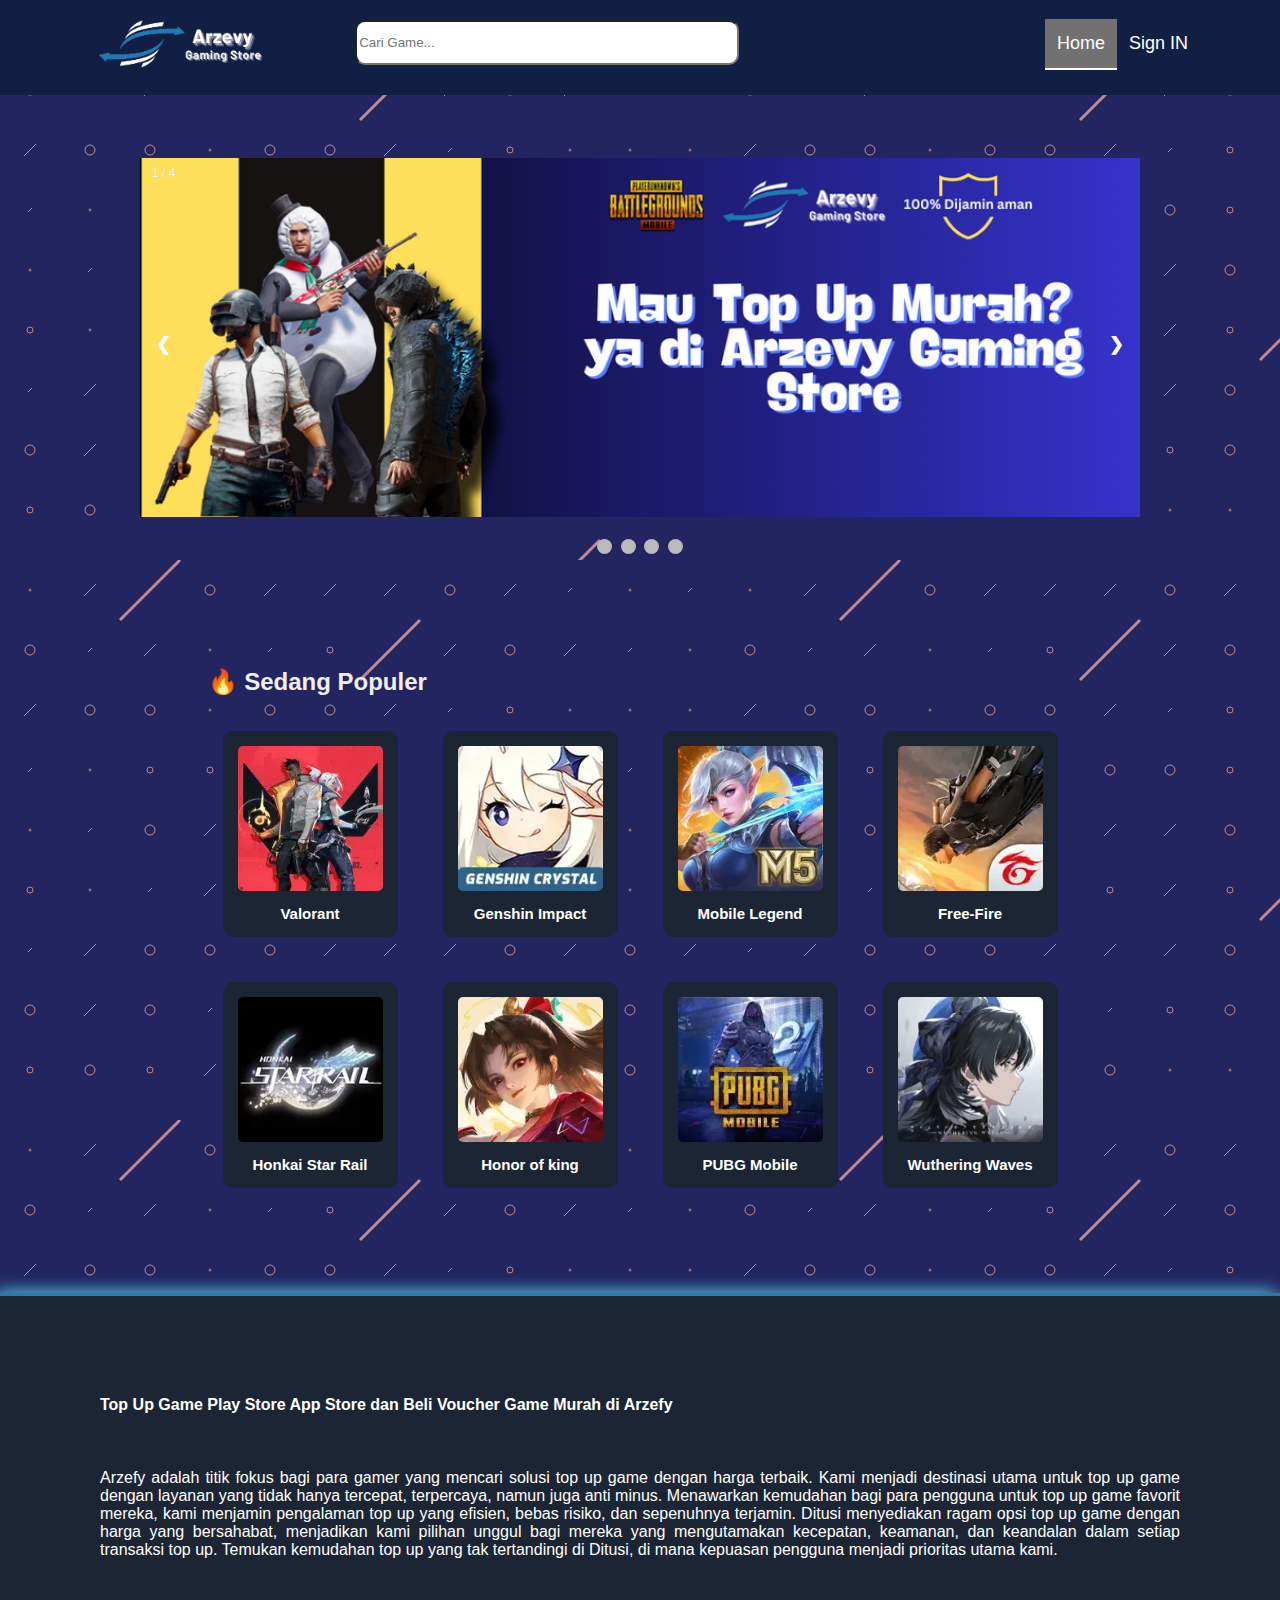
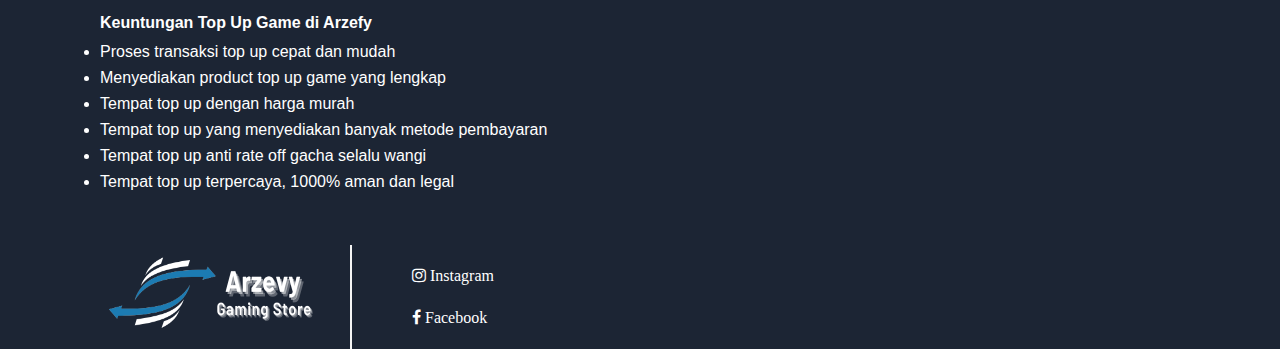
<file: Project1/FIle/index.html>
<!DOCTYPE html>
<html lang="en">
<head>
    <meta charset="UTF-8">
    <meta name="viewport" content="width=device-width, initial-scale=1.0">
    <link rel="stylesheet" href="Home.css">
    <link rel="stylesheet" href="https://cdnjs.cloudflare.com/ajax/libs/font-awesome/4.7.0/css/font-awesome.min.css">
    <title>Arzevy Gaming Store</title>
</head>
<body>
    <header>
        <a href="#default" class="logo"><img src="../IMG/Rimberio (1).png" alt="" width="200px" height="auto"></a>
        <input type="search" name="cari" id="searchInput" placeholder="Cari Game...">
        <div id="searchResults"></div>
        <div class="header-right">
            <a id="home" class="active" href="Home.html">Home</a>
            <a id="SignIn" href="signin/signin.html">Sign IN </a>
        </div>
    </header>
    <br>
    <div class="slideshow-container">
        <!-- Full-width images with number and caption text -->
        <div class="mySlides fade">
          <div class="numbertext">1 / 4</div>
          <img src="../IMG/1.png" style="width: 100%;" >
          
        </div>
      
        <div class="mySlides fade">
          <div class="numbertext">2 / 4</div>
          <img src="../IMG/2.png" style="width: 100%;" >
        </div>
      
        <div class="mySlides fade">
          <div class="numbertext">3 / 4</div>
          <img src="../IMG/3.png" style="width: 100%;" >
        </div>

        <div class="mySlides fade">
            <div class="numbertext">4 / 4</div>
            <img src="../IMG/4.png" style="width: 100%;" >
        </div>

          
      
        <!-- Next and previous buttons -->
        <a class="prev" onclick="plusSlides(-1)">&#10094;</a>
        <a class="next" onclick="plusSlides(1)">&#10095;</a>
      </div>
      <br>
      
      <!-- The dots/circles -->
      <div style="text-align:center">
        <span class="dot" onclick="currentSlide(1)"></span>
        <span class="dot" onclick="currentSlide(2)"></span>
        <span class="dot" onclick="currentSlide(3)"></span>
        <span class="dot" onclick="currentSlide(4)"></span>
      </div>
    </div>
    <section>
    <div class="Container">
        <h2>🔥 Sedang Populer</h2>
        <div id="myUL" class="grid-Container">
            <li class="grid">
                <a href="Valo/Valo.html">
                    <div class="Card">
                        <div class="Animation">
                            <img src="../IMG/valorant.webp" alt="">
                            <h2>Valorant</h2>
                        </div>
                    </div>
                </a>  
            </li>
            <div class="grid">
                <a href="genshin1/genshin.html">
                    <div class="Card">
                        <div class="Animation">
                            <img src="../IMG/genshin-impact.webp" alt="">
                            <h2>Genshin Impact</h2>
                        </div>
                    </div>
                </a> 
            </div>
            <div class="grid">
                <a href="ml/ml.html">
                    <div class="Card">
                        <div class="Animation">
                            <img src="../IMG/mobile-legends.webp" alt="">
                            <h2>Mobile Legend</h2>
                        </div>
                    </div>
                </a>
            </div>
            <div class="grid">
                <a href="FRER-FIRE/FREE-FIRE.html">
                    <div class="Card">
                        <div class="Animation">
                            <img src="../IMG/free-fire.webp" alt="">
                            <h2>Free-Fire</h2>
                        </div>
                    </div>
                </a>
            </div>
            <div class="grid">
                <a href="HSR/HSR.html">
                    <div class="Card">
                        <div class="Animation">
                            <img src="../IMG/honkai-star-rail.webp" alt="">
                            <h2>Honkai Star Rail</h2>
                        </div>
                    </div>
                </a>
            </div>
            <div class="grid">
                <a href="hok/hok.html">
                    <div class="Card">
                        <div class="Animation">
                            <img src="../IMG/honor-of-kings.webp" alt="">
                            <h2>Honor of king</h2>
                        </div>
                    </div>
                </a>
            </div>
            <div class="grid">
                <a href="Pubg/Pubg.html">
                    <div class="Card">
                        <div class="Animation">
                            <img src="../IMG/pubg-mobile.webp" alt="">
                            <h2>PUBG Mobile</h2>
                        </div>
                    </div>
                </a>
            </div>
            <div class="grid">
                <a href="WUWA/wuwa.html">
                    <div class="Card">
                        <div class="Animation">
                            <img src="../IMG/wuthering-waves.webp" alt="">
                            <h2>Wuthering Waves</h2>
                        </div>
                    </div>
                </a>
            </div>
        </div>
    </div>
   </section>
   <footer>
    <div class="desk">
    <h4>Top Up Game Play Store App Store dan Beli Voucher Game Murah di Arzefy</h4>
    <br>
    <p>Arzefy adalah titik fokus bagi para gamer yang mencari solusi top up game dengan harga terbaik. Kami menjadi destinasi utama untuk top up game dengan layanan yang tidak hanya tercepat, terpercaya, namun juga anti minus. Menawarkan kemudahan bagi para pengguna untuk top up game favorit mereka, kami menjamin pengalaman top up yang efisien, bebas risiko, dan sepenuhnya terjamin. Ditusi menyediakan ragam opsi top up game dengan harga yang bersahabat, menjadikan kami pilihan unggul bagi mereka yang mengutamakan kecepatan, keamanan, dan keandalan dalam setiap transaksi top up. Temukan kemudahan top up yang tak tertandingi di Ditusi, di mana kepuasan pengguna menjadi prioritas utama kami.</p>
        <br>
    <h4>Keuntungan Top Up Game di Arzefy</h4>
    <li>Proses transaksi top up cepat dan mudah</li>
    <br>
    <li>Menyediakan product top up game yang lengkap</li><br>
    <li>Tempat top up dengan harga murah</li><br>
    <li>Tempat top up yang menyediakan banyak metode pembayaran</li><br>
    <li>Tempat top up anti rate off gacha selalu wangi</li><br>
    <li>Tempat top up terpercaya, 1000% aman dan legal</li><br>
    <br><br>
    
</div>
<div class="sos">
    <div class="ogo">
<img src="../IMG/Rimberio (1).png" width="250px" height="100px">
</div>
<div class="sosmed">
<a href="https://www.instagram.com/arzefy_gamingstore/"><i class="fa fa-instagram"> Instagram</i></a>
<a href=""><i class="fa fa-facebook"> Facebook</i></a>
</div>
</div>
</footer>
<script src="WUWA/jquery-1.8.3.js"></script>
   <script src="home.js"></script>
</body>
</html>
</file>
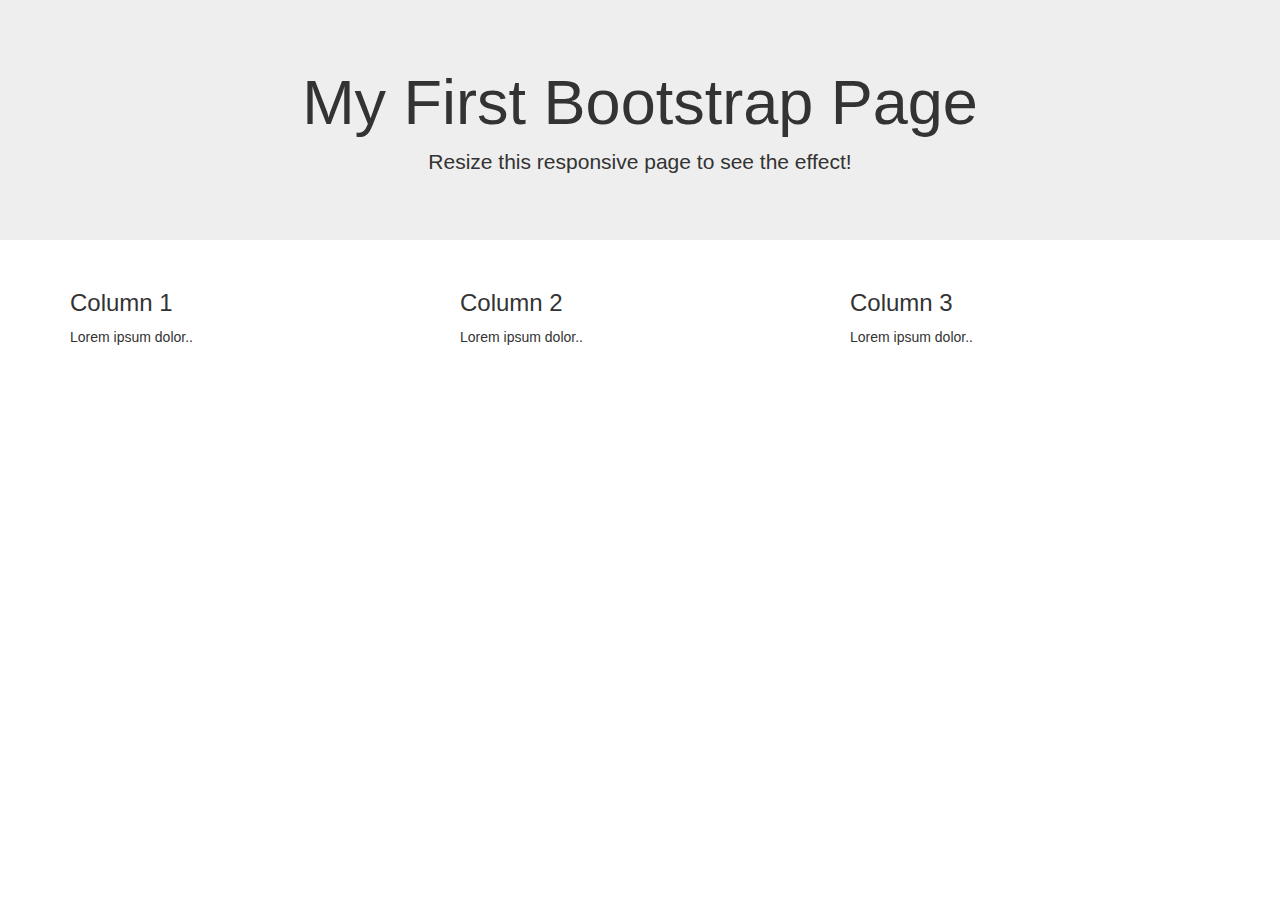
<file: Project1/t.html>
<!DOCTYPE html>
<html lang="en">
<head>
    <meta charset="UTF-8">
    <meta name="viewport" content="width=device-width, initial-scale=1.0">
    <title>Document</title>
    <link rel="stylesheet" href="https://maxcdn.bootstrapcdn.com/bootstrap/3.4.1/css/bootstrap.min.css">

<!-- jQuery library -->
<script src="https://ajax.googleapis.com/ajax/libs/jquery/3.7.1/jquery.min.js"></script>

<!-- Latest compiled JavaScript -->
<script src="https://maxcdn.bootstrapcdn.com/bootstrap/3.4.1/js/bootstrap.min.js"></script>
</head>
<body>
    <div class="jumbotron text-center">
        <h1>My First Bootstrap Page</h1>
        <p>Resize this responsive page to see the effect!</p>
      </div>
      
      <div class="container">
        <div class="row">
          <div class="col-sm-4">
            <h3>Column 1</h3>
            <p>Lorem ipsum dolor..</p>
          </div>
          <div class="col-sm-4">
            <h3>Column 2</h3>
            <p>Lorem ipsum dolor..</p>
          </div>
          <div class="col-sm-4">
            <h3>Column 3</h3>
            <p>Lorem ipsum dolor..</p>
          </div>
        </div>
      </div>
</body>
</html>
</file>
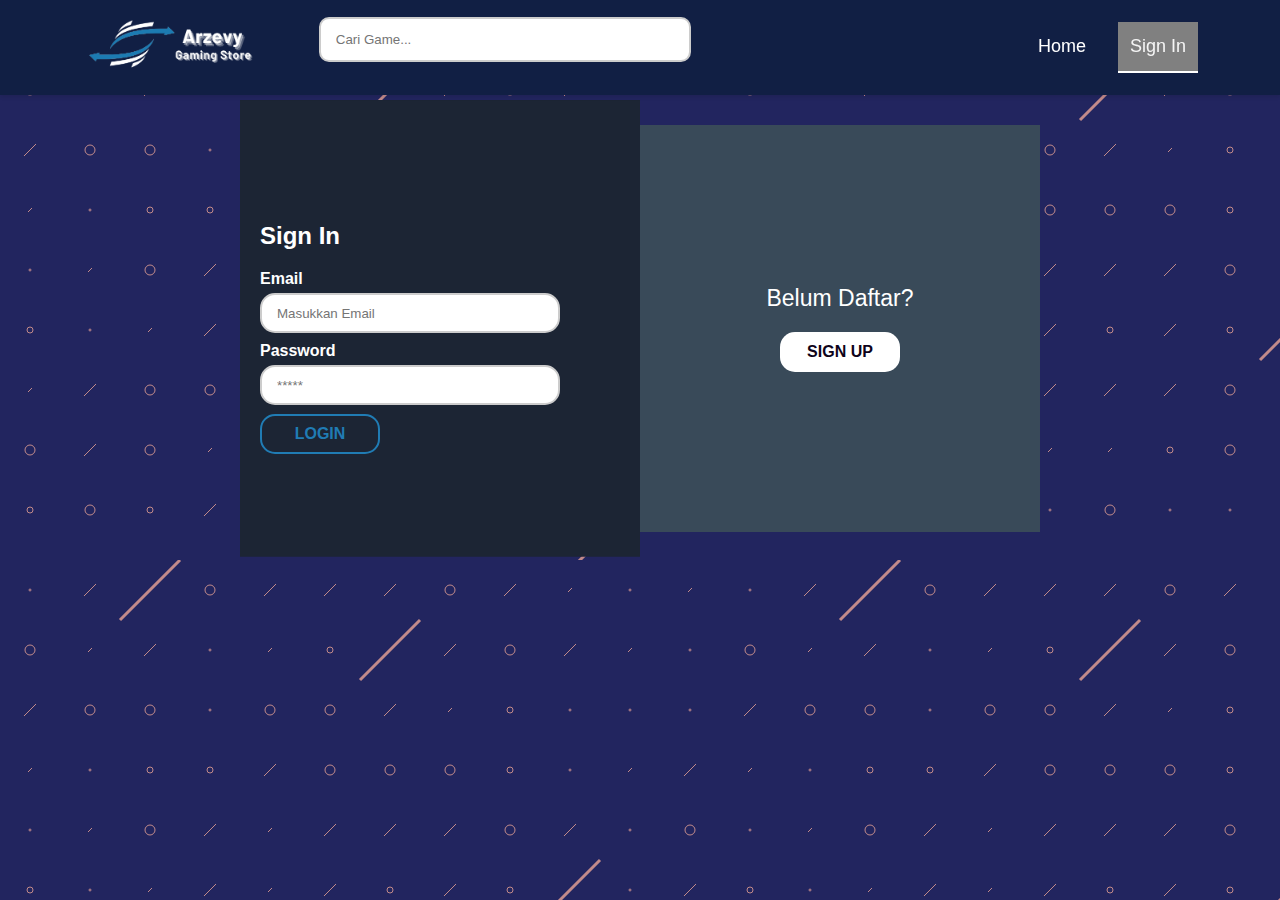
<file: Project1/FIle/signin/signin.html>
<!DOCTYPE html>
<html lang="en">
  
<head>
    <meta charset="UTF-8">
    <meta name="viewport" content="width=device-width, initial-scale=1.0">
    <title>Arzefy Gaming Store</title>
    <link rel="stylesheet" href="signin.css">
    <link rel="stylesheet" href="https://cdnjs.cloudflare.com/ajax/libs/font-awesome/4.7.0/css/font-awesome.min.css">
    <link rel="icon" href="Logo1.png">
    <script type="text/javascript" src="jquery-1.8.3.js"></script>
    <script type="text/javascript" src="signin.js"></script>

</head>

<body>
         <header>
        <a href="#default" class="logo"><img src="../../IMG/Rimberio (1).png" alt="" width="200px" height="auto"></a>
        <input type="search" name="cari" id="searchInput" placeholder="Cari Game...">
        <div id="searchResults"></div>
        <div class="header-right">
            <a id="home" class="active" href="../Home.html">Home</a>
            <a id="SignIn" href="../signin/signin.html">Sign In</a>
        </div>
    </header>
    <main>   

        <div class="signup">
            <span>Belum Daftar?</span>
            <button id="login" type="button">Sign up</button>
        </div>

        <div class="login">
            <span>Sudah Punya Akun?</span>
            <button id="login" type="button">Login</button>
        </div>

        <div class="back-layer">
            <form action="" class="login-form active" id="loginForm">
                <h2>Sign In</h2>
                <label for="lemail">Email</label>
                <input type="email" id="lemail" placeholder="Masukkan Email">
                <div id="lemailError" class="error"></div>
                <label for="lpassword">Password</label>
                <input type="password" id="lpassword" placeholder="*****">
                <div id="lpasswordError" class="error"></div>
                <button id="login" type="button" onclick="validateLogin()">Login</button>
            </form>

            <form action="" class="signup-form" id="signupForm">
                <h2>Sign Up</h2>
                <label for="name">Username</label>
                <input type="text" id="name" placeholder="Masukkan Username">
                <div id="nameError" class="error"></div>
                <label for="hp">NO HP</label>
                <input type="number" id="hp" placeholder="Masukkan No HP">
                <div id="hpError" class="error"></div>
                <label for="semail">Email</label>
                <input type="email" id="semail" placeholder="Masukkan Email">
                <div id="semailError" class="error"></div>
                <label for="spassword">Password</label>
                <input type="password" id="spassword" placeholder="*****">
                <div id="spasswordError" class="error"></div>
                <button id="sign" type="button" onclick="validateSignup()">Sign up</button>
            </form>
        </div>

    </main>
    <script type="text/javascript" src="search.js"></script>
</body>
</html>
</file>
<file: Project1/FIle/Home.css>
/* Ini perubahan yang saya buat */
body {
    background-color: #232946;
    background-image: url(../IMG/Sprinkle\ 02.svg);
    width: 100%;
    margin: 0 auto;
    font-family: Arial, Helvetica, sans-serif;
}

header {
  overflow: hidden;
  background-color: #111f44;
  z-index: 1000;
  position: fixed;
  width: 100%;
  margin-bottom: auto;
}
/* Style the header links */
header a {
  float: left;
  color: white;
  text-align: center;
  padding: 12px;
  text-decoration: none;
  font-size: 18px;
  line-height: 25px;
  border-radius: 4px;
}

/* Style the logo link (notice that we set the same value of line-height and font-size to prevent the header to increase when the font gets bigger */
header a.logo {
  font-size: 25px;
  font-weight: bold;
  margin-left: 80px;
  cursor: default;
  
}

/* Change the background color on mouse-over */


/* Style the active/current link*/
header a.active {
  color: white;
}

/* Float the link section to the right */
.header-right {
  float: right;
  margin-top: 19px;
  margin-right: 80px;
}

#SignIn:hover{
  color: whitesmoke;
  border-bottom: 2px white solid;
  border-radius: 0;
  transition:  0.5s;
}

#home{
  color: white;
  border-bottom: 2px white solid;
  border-radius: 0;
}

header input{
  width: 30%;
  height: 45px;
  top: 0;
  margin-left: 4%;
  margin-top: 20px;
  border-radius: 10px;
  color: black;
}

#searchResults {
  position: fixed;
  top: 80px;
  left: 365px;
  width: 30%;
  background-color: #fff;
  box-shadow: 0px 0px 10px rgba(0, 0, 0, 0.1);
  z-index: 999;
  display: none;
  padding: 10px;
  max-height: 400px; /* Limit the height */
  overflow-y: auto; /* Enable scrolling if needed */
}

.search-result {
  display: flex;
  align-items: center;
  padding: 10px;
  cursor: pointer;
  color: black;
}

.search-result img {
  width: 50px;
  height: 50px;
  margin-right: 10px;
  border-radius: 5px;
}

.search-result p {
  margin: 0;
  font-size: 16px;
}
/* Ensure the search results are displayed when the input is focused */
input:focus + #searchResults {
  display: block;
}





@media screen and (max-width: 500px) {
  header a {
    float: none;
    display: block;
    text-align: left;
  }
  .header-right {
    float: none;
  }
}

/* ----------------------------------------------------------------------------------------------- */

.slideshow-container {
  position: relative;
  max-width: 1000px;
  margin: auto;
  z-index: 1;
}


.mySlides {
  display: none;
  margin-top: 140px;
}


.prev, .next {
  cursor: pointer;
  position: absolute;
  top: 50%;
  width: auto;
  margin-top: -22px;
  padding: 16px;
  color: white;
  font-weight: bold;
  font-size: 18px;
  transition: 0.6s ease;
  border-radius: 0 3px 3px 0;
  user-select: none;
}

/* Position the "next button" to the right */
.next {
  right: 0;
  border-radius: 3px 0 0 3px;
}

/* On hover, add a black background color with a little bit see-through */
.prev:hover, .next:hover {
  background-color: rgba(0,0,0,0.8);
}

/* Caption text */
.text {
  color: #f2f2f2;
  font-size: 15px;
  padding: 8px 12px;
  position: absolute;
  bottom: 8px;
  width: 100%;
  text-align: center;
}

/* Number text (1/3 etc) */
.numbertext {
  color: #f2f2f2;
  font-size: 12px;
  padding: 8px 12px;
  position: absolute;
  top: 0;
}

/* The dots/bullets/indicators */
.dot {
  cursor: pointer;
  height: 15px;
  width: 15px;
  margin: 0 2px;
  background-color: #bbb;
  border-radius: 50%;
  display: inline-block;
  transition: background-color 0.6s ease;
}

.active, .dot:hover {
  background-color: #717171;
}

/* Fading animation */
.fade {
  animation-name: fade;
  animation-duration: 1.5s;
}

@keyframes fade {
  from {opacity: .4}
  to {opacity: 1}
}



/*-----------------------------------------------------------*/
 
section{
    display: flex;
    justify-content: center;
    align-items: center;
    padding: 90px;
}
.Container{
  max-width: 1000px;
}

h2 {
  text-align: left;
  font-size: 24px;
  color: #f0eded;
   margin-bottom: 20px;
}

.grid-Container {
    display: grid;
    grid-template-columns: repeat(4,1fr); /* Two columns */
    gap: 45px; /* Gap between grid items */
    padding: 15px;
}


.grid {
    display: flex;
    align-items: center;
    gap: 30px;
    max-width: 600px;
    text-align: center;
    position: relative;
}

/* ini adalah */

a{
    text-decoration: none;
    margin: 0;
    padding: 0;
}

.Card {
    border-radius: 10px;
    background-color: #1c2533;
    width: fit-content;  
    max-width: fit-content; 
    padding: 10px;
    margin: 0%;
   
}

.Card h2 {
    text-align: center;
    font-size: 15px;
    color: #fffffe;
    margin: 5px;
    padding: 0;
}

section img {
    height: 145px;
    width: auto;
    margin: 5px;
}


.Animation img {
    -webkit-transition: 0.4s ease;
    transition: 0.4s ease;
    border-radius: 5px;

}

.Card:hover .Animation img {
    border-radius: 5px;
    -webkit-transform: scale(1.08);
    transform: scale(1.08);
}

/*Footer*/
footer{
  color: white;
  box-shadow: rgba(136, 165, 191, 0.48) 6px 2px 16px 0px, rgba(67, 216, 236, 0.8) -6px -2px 16px 0px;
  border-top: #207cb4 solid 3px;
  width: auto 0;
  background-color: #1c2534;
  height: auto 0;
}

.desk{
  margin-top: 100px;
  margin-left: 100px;
  margin-right: 100px;
}

footer p{
  text-align: justify;
  
}
footer li{
  margin-top: -10px;
}

.sos{
  margin-left: 100px;
  margin-right: 100px;
  display: flex;
}

.ogo{
  border-right: 2px whitesmoke solid;
}

.sosmed{
  margin-left: 50px;
  flex: 0 0 auto;
  display: flex;
  padding: 10px;
  flex-direction: column;
  justify-content: space-around;
  color: white;
}

.sosmed i{
  color: white;
}
</file>
<file: Project1/FIle/signin/signin.css>
* {
    box-sizing: border-box;
}

body {
    background-color: #232946;
    background-image: url('Sprinkle 02.svg');
    width: 100%;
    margin: 0;
    font-family: Arial, Helvetica, sans-serif;
}

/* Gaya Header */
header {
    top: 0;
    overflow: hidden;
    background-color: #111f44;
    z-index: 1000;
    position: fixed;
    width: 100%;
    display: flex;
    align-items: center;
    justify-content: space-between;
    padding: 0 20px;
    box-shadow: 0 2px 4px rgba(0, 0, 0, 0.1);
}

/* Gaya Link dalam Header */
header a {
    color: white;
    text-align: center;
    padding: 12px;
    text-decoration: none;
    font-size: 18px;
    line-height: 25px;
    border-radius: 4px;
}

/* Gaya Link Logo */
header a.logo {
    font-size: 25px;
    font-weight: bold;
    cursor: default;
    margin-left: 4%;
}

/* Gaya untuk Link Aktif */
header a.active {
    color: white;
}

/* Gaya untuk Bagian Kanan Header */
.header-right {
    display: flex;
    gap: 20px;
    margin-right: 5%;
}

#home:hover{
    color: whitesmoke;
    border-bottom: 2px white solid;
    border-radius: 0;
    transition: 0.5s;
}

#SignIn{
    background-color: gray;
    color: whitesmoke;
    border-bottom: 2px white solid;
    border-radius: 0;
}

header input {
    width: 30%;
    height: 45px;
    border-radius: 10px;
    color: black;
    margin-left: -25%;
    border-radius: 10px;
}

#searchResults {
  position: fixed;
  top: 80px;
  left: 420px;
  width: 30%;
  background-color: #fff;
  box-shadow: 0px 0px 10px rgba(0, 0, 0, 0.1);
  z-index: 999;
  display: none;
  padding: 10px;

}

.search-result {
  display: flex;
  align-items: center;
  padding: 10px;
  cursor: pointer;
  color: black;
}

.search-result img {
  width: 50px;
  height: 50px;
  margin-right: 10px;
  border-radius: 5px;
}

.search-result p {
  margin: 0;
  font-size: 16px;
}


input:focus + #searchResults {
  display: block;
}

 
 
 a {
     text-decoration: none;
     color: inherit;
 }
 
 main {
     display: grid;
     grid-template-columns: 1fr 1fr;
     align-items: center;
     margin: 100px auto 0;
     max-width: 800px;
     overflow: hidden;
 }
 
 main > * {
     grid-row: 1 / 2;
 }
 
 .login, .signup {
     display: flex;
     justify-content: center;
     align-items: center;
     flex-direction: column;
     gap: 20px;
     padding: 40% 0;
     color: #fff;
     font-size: 23px;
     background-color: #394a59;
 }
 
 .login > #login, .signup > #login {
     border: none;
     background-color: #fff;
     color: #0e031a;
 
 }
 
 .login {
     grid-column: 1 / 2;
 }
 
 .signup {
     
     grid-column: 2 / 3;
 }
 
 .login-form {
     grid-column: 1 / 2;
     transform: translateX(-100%);
 }
 
 .signup-form {
     grid-column: 2 / 3;
     transform: translateX(100%);
 }
 
 form {
     padding: 30px 20px;
     max-width: 500px;
     z-index: 10;
     display: flex;
     flex-direction: column;
     justify-content: center;
     transition: transform 0.5s;
 }
 
 form.active {
     transform: translateX(0);
 }
 
 .back-layer {
    color: white;
     grid-column: 1 / 3;
     display: grid;
     grid-template-columns: 1fr 1fr;
     clip-path: inset(0 50% 0 0);
     background-color: #1c2534;
     z-index: 5;
     transition: clip-path 0.3s;
 }
 
 input {
     display: block;
     height: 40px;
     width: 300px;
     border-radius: 15px;
     padding-left: 15px;
     border: 2px solid #ccc;
     margin-bottom: 20px;
     margin-top: 5px;
     outline: none;
 }
 
 input:focus {
     border-color: #207cb4;
 }
 
 label {
     font-weight: 600;
 }
 
 #login, #sign {
     background-color: transparent;
     border: 2px solid;
     border-radius: 15px;
     color: #207cb4;
     width: 120px;
     height: 40px;
     text-transform: uppercase;
     font-weight: 600;
     font-size: 16px;
     cursor: pointer;
 }
 
 form #login:hover {
     background-color: #207cb4;
     color: #fff;
 }

 form #sign:hover {
    background-color: #207cb4;
    color: #fff;
}

 #searchResults {
    position: fixed;
    top: 80px;
    left: 420px;
    width: 30%;
    background-color: #fff;
    box-shadow: 0px 0px 10px rgba(0, 0, 0, 0.1);
    z-index: 999;
    display: none; 
    padding: 10px;
}

.search-result {
    display: flex;
    align-items: center;
    padding: 10px;
    cursor: pointer;
}

.search-result img {
    width: 50px;
    height: 50px;
    margin-right: 10px;
    border-radius: 5px;
}

.search-result p {
    margin: 0;
    font-size: 16px;
}


input:focus + #searchResults {
    display: block;
}


.game{
    top: 80px;
    background-color: white;
    border: 2px solid whitesmoke;
    width: 30%;
    margin: 0;
}

.error {
    color: red;
    font-size: 12px;
    margin-top: -3%;
    font-size: 10pt;
}

/*responsive*/

@media (max-width: 768px) {
    header {
        flex-direction: column;
        height: auto;
        padding: 10px;
    }

    header img {
        margin: 0 0 10px;
    }

    header input {
        margin: 10px 0;
        width: 100%;
    }

    header button {
        margin-left: 5px;
        margin: 5px 0;
        width: 100%;
    }
    #konfirm {
        right: 10px;
        top: auto;
        align-self: center;
        margin-left: 5px;
    }
    main {
        margin-top: 140px;
    }

    .signup, .login, .back-layer form {
        width: 100%;
        max-width: none;
    }

    .back-layer {
        flex-direction: column;
    }
    #gabung{
        top: 20%;
    }
}
</file>
